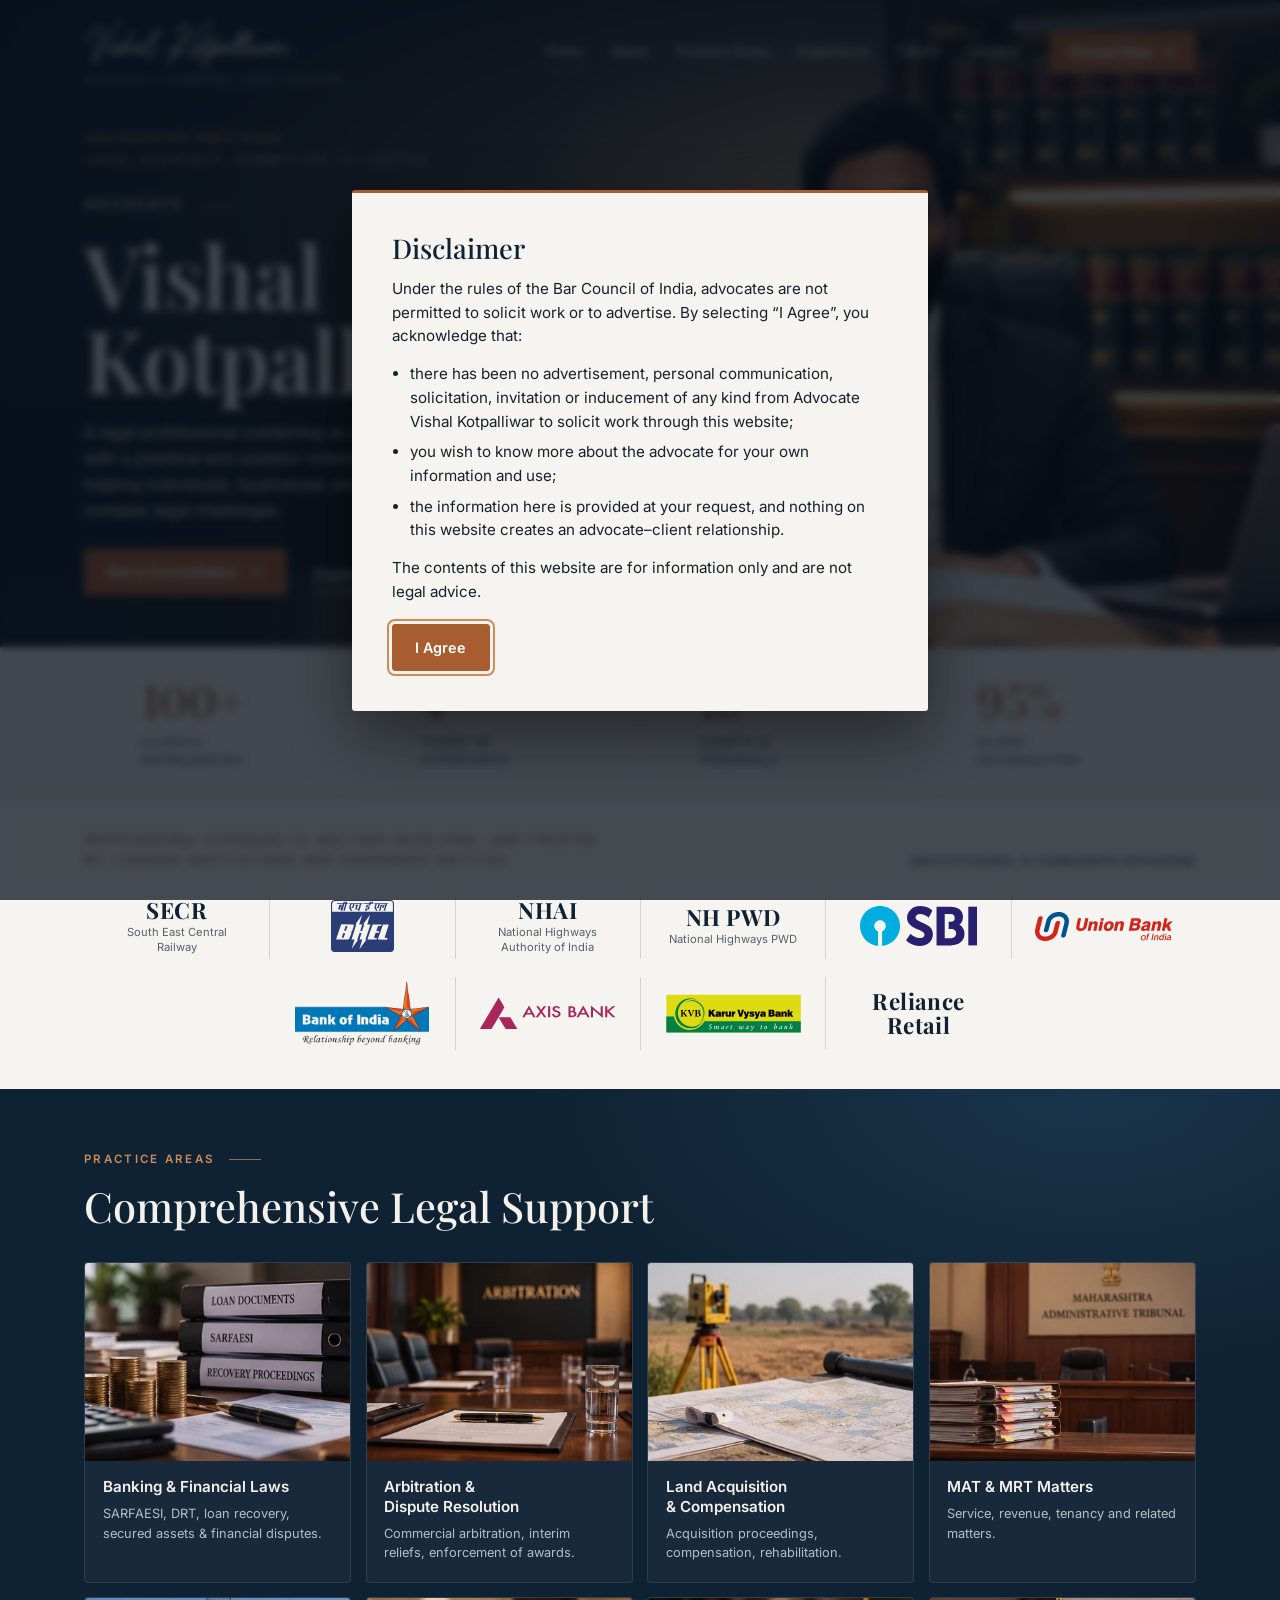
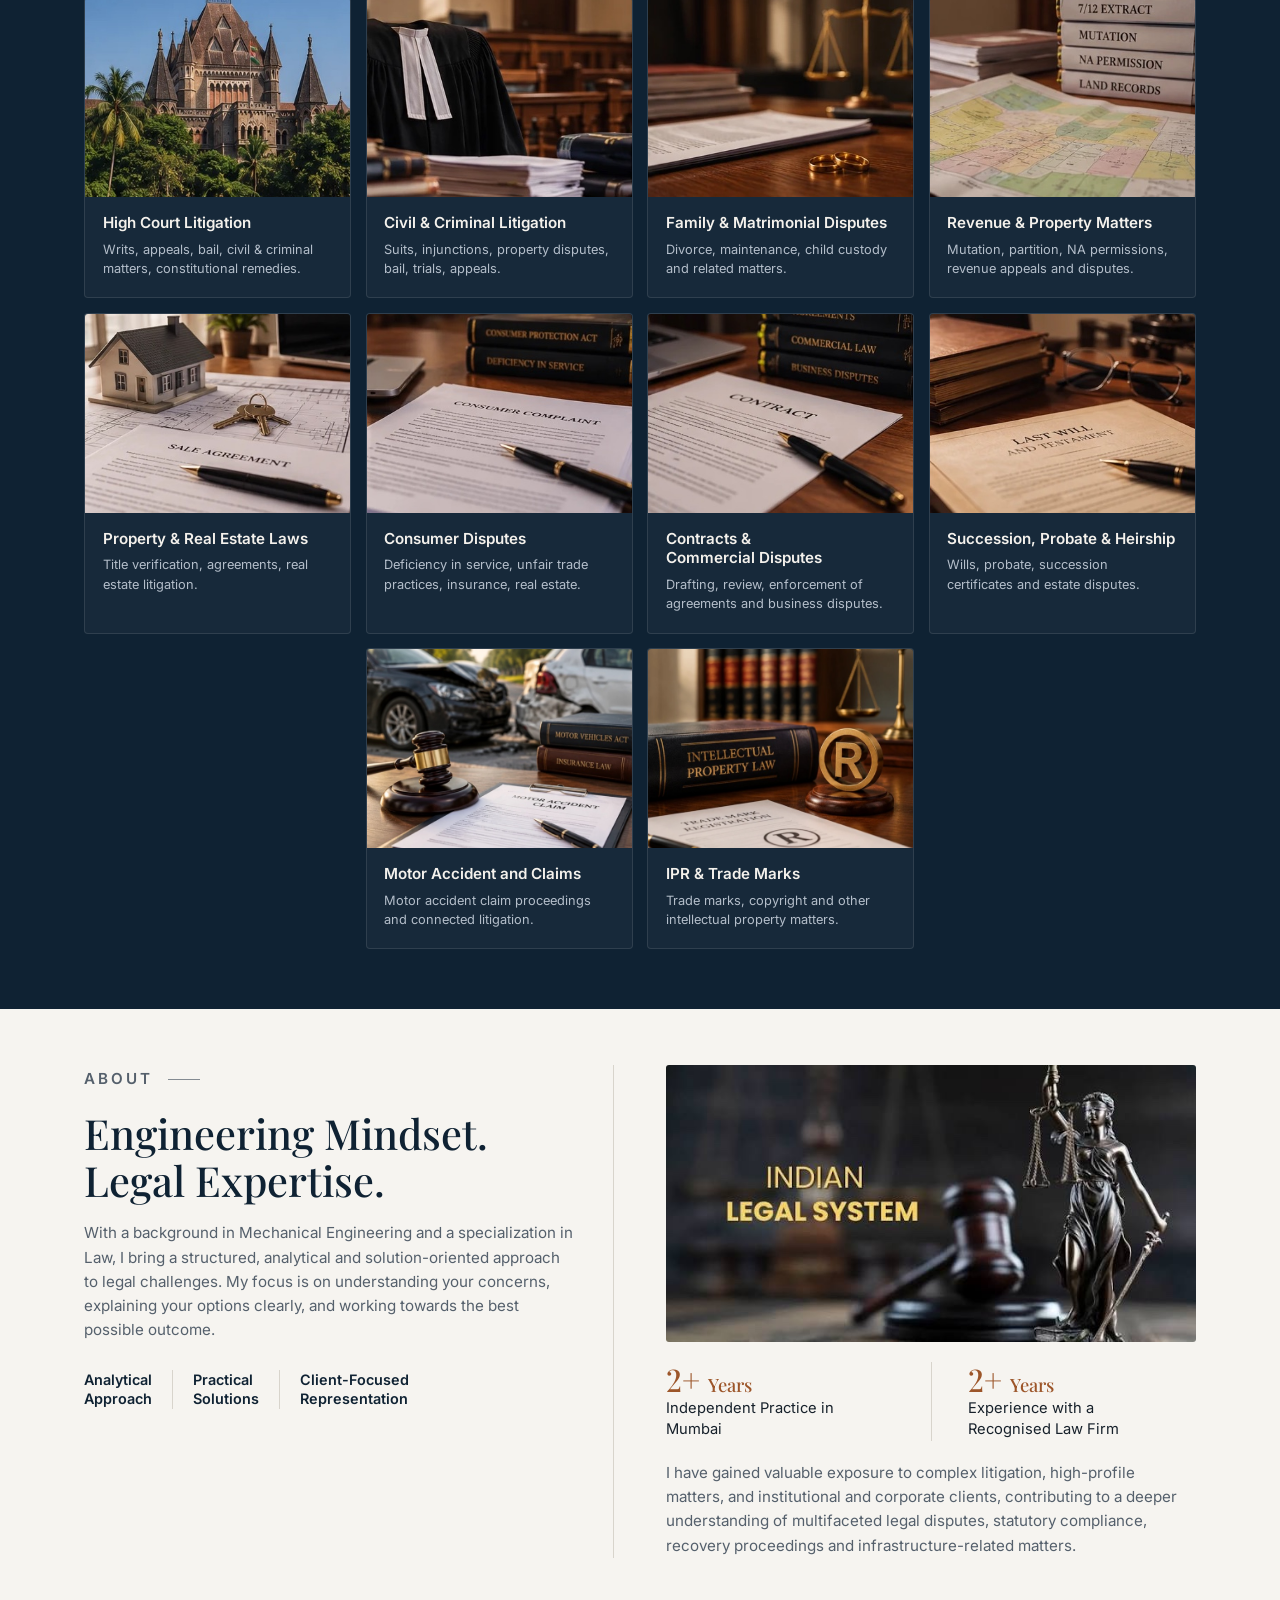
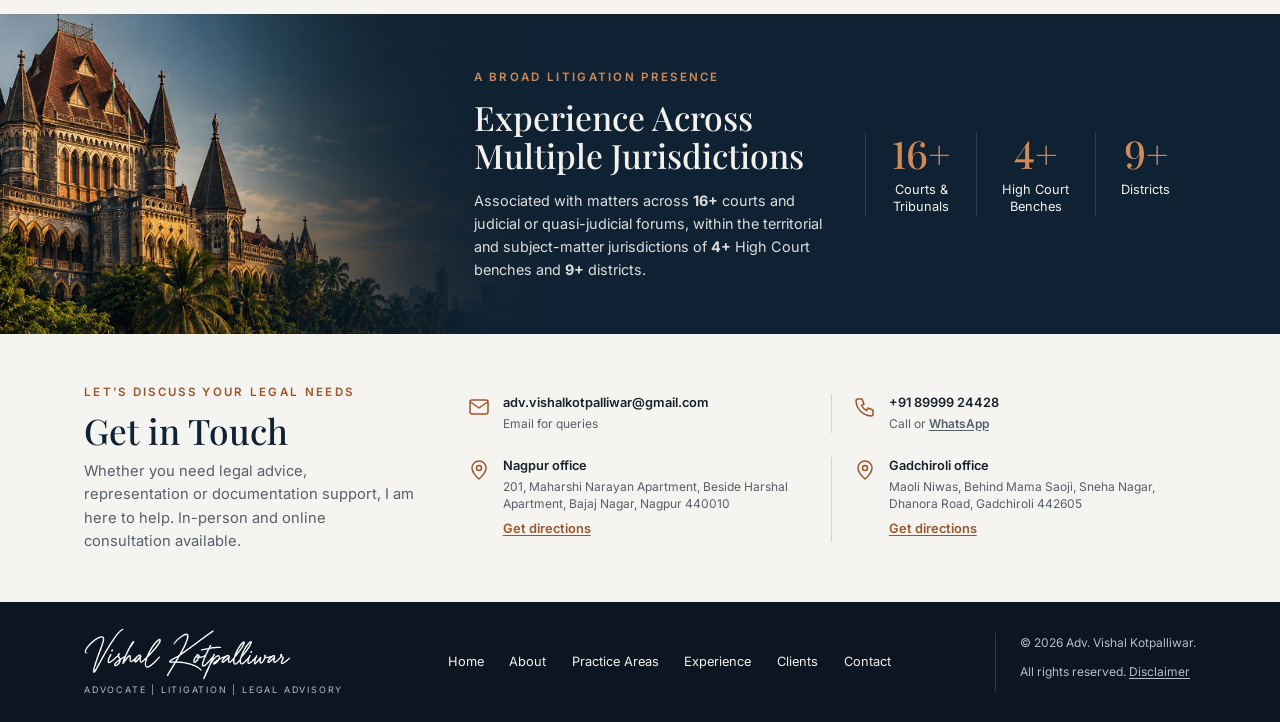
<file: index.html>
<!doctype html>
<html lang="en-IN">
<head>
  <meta charset="utf-8">
  <meta name="viewport" content="width=device-width, initial-scale=1">
  <title>Adv. Vishal Kotpalliwar | Advocate, Litigation and Legal Advisory</title>
  <meta name="description" content="Advocate Vishal Kotpalliwar combines an engineering mindset with a practical approach to law, across banking, land, revenue, civil and criminal matters.">
  <meta name="theme-color" content="#0B1622">
  <meta name="format-detection" content="telephone=no">
  <meta property="og:type" content="website">
  <meta property="og:title" content="Adv. Vishal Kotpalliwar">
  <meta property="og:description" content="Advocate, litigation and legal advisory. Engineering precision, legal strategy.">
  <link rel="icon" href="assets/favicon.svg" type="image/svg+xml">
  <link rel="apple-touch-icon" href="assets/apple-touch-icon.png">
  <link rel="preconnect" href="https://fonts.googleapis.com">
  <link rel="preconnect" href="https://fonts.gstatic.com" crossorigin>
  <link rel="stylesheet" href="https://fonts.googleapis.com/css2?family=Inter:wght@400;500;600;700&family=Playfair+Display:wght@500;600;700&display=swap">
  <link rel="stylesheet" href="css/styles.css">
</head>
<body>
  <a class="skip" href="#main">Skip to content</a>

  <svg class="sprite" aria-hidden="true" focusable="false">
    <symbol id="i-arrow-right" viewBox="0 0 24 24"><path d="M5 12h14M13 6l6 6-6 6"/></symbol>
    <symbol id="i-arrow-down" viewBox="0 0 24 24"><path d="M12 5v14M6 13l6 6 6-6"/></symbol>
    <symbol id="i-menu" viewBox="0 0 24 24"><path d="M4 7h16M4 12h16M4 17h16"/></symbol>
    <symbol id="i-pin" viewBox="0 0 24 24"><path d="M12 21s7-6.2 7-11a7 7 0 1 0-14 0c0 4.8 7 11 7 11z"/><circle cx="12" cy="10" r="2.5"/></symbol>
    <symbol id="i-mail" viewBox="0 0 24 24"><rect x="3" y="5" width="18" height="14" rx="2"/><path d="m3.5 7 8.5 6 8.5-6"/></symbol>
    <symbol id="i-whatsapp" viewBox="0 0 24 24"><path d="M17.472 14.382c-.297-.149-1.758-.867-2.03-.967-.273-.099-.471-.148-.67.15-.197.297-.767.966-.94 1.164-.173.199-.347.223-.644.075-.297-.15-1.255-.463-2.39-1.475-.883-.788-1.48-1.761-1.653-2.059-.173-.297-.018-.458.13-.606.134-.133.298-.347.446-.52.149-.174.198-.298.298-.497.099-.198.05-.371-.025-.52-.075-.149-.669-1.612-.916-2.207-.242-.579-.487-.5-.669-.51-.173-.008-.371-.01-.57-.01-.198 0-.52.074-.792.372-.272.297-1.04 1.016-1.04 2.479 0 1.462 1.065 2.875 1.213 3.074.149.198 2.096 3.2 5.077 4.487.709.306 1.262.489 1.694.625.712.227 1.36.195 1.871.118.571-.085 1.758-.719 2.006-1.413.248-.694.248-1.289.173-1.413-.074-.124-.272-.198-.57-.347m-5.421 7.403h-.004a9.87 9.87 0 01-5.031-1.378l-.361-.214-3.741.982.998-3.648-.235-.374a9.86 9.86 0 01-1.51-5.26c.001-5.45 4.436-9.884 9.888-9.884 2.64 0 5.122 1.03 6.988 2.898a9.825 9.825 0 012.893 6.994c-.003 5.45-4.437 9.884-9.885 9.884m8.413-18.297A11.815 11.815 0 0012.05 0C5.495 0 .16 5.335.157 11.892c0 2.096.547 4.142 1.588 5.945L.057 24l6.305-1.654a11.882 11.882 0 005.683 1.448h.005c6.554 0 11.89-5.335 11.893-11.893a11.821 11.821 0 00-3.48-8.413Z"/></symbol>
    <symbol id="i-phone" viewBox="0 0 24 24"><path d="M5 4h4l2 5-2.5 1.5a11 11 0 0 0 5 5L15 13l5 2v4a2 2 0 0 1-2 2A16 16 0 0 1 3 6a2 2 0 0 1 2-2z"/></symbol>
  </svg>

  <header class="site-header">
    <div class="wrap">
      <a class="brand" href="#top">
        <img class="brand__sig" src="assets/signature.png" width="666" height="167" alt="Vishal Kotpalliwar">
        <span class="brand__tag">Advocate | Litigation | Legal Advisory</span>
      </a>
      <button class="menu-toggle" id="menu-toggle" type="button" aria-expanded="false" aria-controls="site-nav">
        <svg class="icon" aria-hidden="true"><use href="#i-menu"/></svg>Menu
      </button>
      <nav class="nav" id="site-nav" aria-label="Main">
        <ul>
          <li><a href="#top" aria-current="true">Home</a></li>
          <li><a href="#about">About</a></li>
          <li><a href="#practice">Practice Areas</a></li>
          <li><a href="#experience">Experience</a></li>
          <li><a href="#clients">Clients</a></li>
          <li><a href="#contact">Contact</a></li>
        </ul>
        <a class="btn" href="mailto:adv.vishalkotpalliwar@gmail.com?subject=Consultation%20enquiry">Consult Now <svg class="icon" aria-hidden="true"><use href="#i-arrow-right"/></svg></a>
      </nav>
    </div>
  </header>

  <main id="main">
    <section class="hero" id="top">
      <div class="wrap">
        <div class="hero__text">
          <p class="hero__kicker">Engineering Precision.<br>Legal Strategy. Committed to Justice.</p>
          <p class="hero__role">Advocate</p>
          <h1><span>Vishal</span><span>Kotpalliwar</span></h1>
          <p class="hero__lede">A legal professional combining an engineering mindset with a practical and solution-oriented approach to law, helping individuals, businesses and institutions navigate complex legal challenges.</p>
          <div class="hero__actions">
            <a class="btn" href="mailto:adv.vishalkotpalliwar@gmail.com?subject=Consultation%20enquiry">Get a Consultation <svg class="icon" aria-hidden="true"><use href="#i-arrow-right"/></svg></a>
            <a class="textlink" href="#practice">Explore Practice Areas <svg class="icon" aria-hidden="true"><use href="#i-arrow-down"/></svg></a>
          </div>
        </div>
      </div>
      <img class="hero__photo" src="assets/cover.webp" width="2000" height="754" alt="Advocate Vishal Kotpalliwar seated at his desk" fetchpriority="high">
    </section>

    <section class="stats" aria-label="Practice at a glance">
      <ul class="wrap">
        <li><strong data-count="100" data-suffix="+">100+</strong><span>Clients Represented</span></li>
        <li><strong data-count="4" data-suffix="+">4+</strong><span>Years of Experience</span></li>
        <li><strong data-count="16" data-suffix="+">16+</strong><span>Courts &amp; Tribunals</span></li>
        <li><strong data-count="95" data-suffix="%">95%</strong><span>Client Satisfaction</span></li>
      </ul>
    </section>

    <section class="clients" id="clients">
      <div class="wrap">
        <div class="clients__head">
          <p class="eyebrow">Professional exposure to matters involving, and trusted by, leading institutions and corporate entities</p>
          <p>Institutional &amp; Corporate Exposure</p>
        </div>
        <!-- Logo files are from Wikimedia Commons; the others stay as text until their owners supply a file -->
        <ul class="logos">
          <li><strong>SECR</strong><span>South East Central Railway</span></li>
          <li><img src="assets/logos/bhel.svg" width="500" height="411" alt="Bharat Heavy Electricals Limited (BHEL)" loading="lazy"></li>
          <li><strong>NHAI</strong><span>National Highways Authority of India</span></li>
          <li><strong>NH PWD</strong><span>National Highways PWD</span></li>
          <li><img src="assets/logos/sbi.svg" width="378" height="129" alt="State Bank of India" loading="lazy"></li>
          <li><img src="assets/logos/union-bank.svg" width="500" height="105" alt="Union Bank of India" loading="lazy"></li>
          <li><img src="assets/logos/bank-of-india.png" width="800" height="380" alt="Bank of India" loading="lazy"></li>
          <li><img src="assets/logos/axis-bank.svg" width="300" height="78" alt="Axis Bank" loading="lazy"></li>
          <li><img src="assets/logos/karur-vysya-bank.svg" width="224" height="69" alt="Karur Vysya Bank" loading="lazy"></li>
          <li><strong>Reliance Retail</strong></li>
        </ul>
      </div>
    </section>

    <section class="practice on-dark" id="practice">
      <div class="wrap">
        <p class="eyebrow eyebrow--rule">Practice Areas</p>
        <h2>Comprehensive Legal Support</h2>
        <ul class="areas">
          <li class="area">
            <img class="area__img" src="assets/practice/banking.jpg" width="378" height="337" alt="" loading="lazy">
            <div><h3>Banking &amp; Financial Laws</h3><p>SARFAESI, DRT, loan recovery, secured assets &amp; financial disputes.</p></div>
          </li>
          <li class="area">
            <img class="area__img" src="assets/practice/arbitration.jpg" width="379" height="337" alt="" loading="lazy">
            <div><h3>Arbitration &amp; Dispute Resolution</h3><p>Commercial arbitration, interim reliefs, enforcement of awards.</p></div>
          </li>
          <li class="area">
            <img class="area__img" src="assets/practice/land-acquisition.jpg" width="379" height="337" alt="" loading="lazy">
            <div><h3>Land Acquisition &amp; Compensation</h3><p>Acquisition proceedings, compensation, rehabilitation.</p></div>
          </li>
          <li class="area">
            <img class="area__img" src="assets/practice/mat-mrt.jpg" width="377" height="337" alt="" loading="lazy">
            <div><h3>MAT &amp; MRT Matters</h3><p>Service, revenue, tenancy and related matters.</p></div>
          </li>
          <li class="area">
            <img class="area__img" src="assets/practice/high-court.jpg" width="378" height="331" alt="" loading="lazy">
            <div><h3>High Court Litigation</h3><p>Writs, appeals, bail, civil &amp; criminal matters, constitutional remedies.</p></div>
          </li>
          <li class="area">
            <img class="area__img" src="assets/practice/civil-criminal.jpg" width="379" height="331" alt="" loading="lazy">
            <div><h3>Civil &amp; Criminal Litigation</h3><p>Suits, injunctions, property disputes, bail, trials, appeals.</p></div>
          </li>
          <li class="area">
            <img class="area__img" src="assets/practice/family.jpg" width="379" height="331" alt="" loading="lazy">
            <div><h3>Family &amp; Matrimonial Disputes</h3><p>Divorce, maintenance, child custody and related matters.</p></div>
          </li>
          <li class="area">
            <img class="area__img" src="assets/practice/revenue-property.jpg" width="377" height="331" alt="" loading="lazy">
            <div><h3>Revenue &amp; Property Matters</h3><p>Mutation, partition, NA permissions, revenue appeals and disputes.</p></div>
          </li>
          <li class="area">
            <img class="area__img" src="assets/practice/real-estate.jpg" width="378" height="340" alt="" loading="lazy">
            <div><h3>Property &amp; Real Estate Laws</h3><p>Title verification, agreements, real estate litigation.</p></div>
          </li>
          <li class="area">
            <img class="area__img" src="assets/practice/consumer.jpg" width="379" height="340" alt="" loading="lazy">
            <div><h3>Consumer Disputes</h3><p>Deficiency in service, unfair trade practices, insurance, real estate.</p></div>
          </li>
          <li class="area">
            <img class="area__img" src="assets/practice/contracts.jpg" width="379" height="340" alt="" loading="lazy">
            <div><h3>Contracts &amp; Commercial Disputes</h3><p>Drafting, review, enforcement of agreements and business disputes.</p></div>
          </li>
          <li class="area">
            <img class="area__img" src="assets/practice/succession.jpg" width="377" height="340" alt="" loading="lazy">
            <div><h3>Succession, Probate &amp; Heirship</h3><p>Wills, probate, succession certificates and estate disputes.</p></div>
          </li>
          <li class="area">
            <img class="area__img" src="assets/practice/motor-accident.jpg" width="640" height="530" alt="" loading="lazy">
            <div><h3>Motor Accident and Claims</h3><p>Motor accident claim proceedings and connected litigation.</p></div>
          </li>
          <li class="area">
            <img class="area__img" src="assets/practice/ipr-trade-marks.jpg" width="640" height="544" alt="" loading="lazy">
            <div><h3>IPR &amp; Trade Marks</h3><p>Trade marks, copyright and other intellectual property matters.</p></div>
          </li>
        </ul>
      </div>
    </section>

    <section class="about" id="about">
      <div class="wrap">
        <div class="about__main">
          <p class="eyebrow eyebrow--rule">About</p>
          <h2>Engineering Mindset. Legal Expertise.</h2>
          <p>With a background in Mechanical Engineering and a specialization in Law, I bring a structured, analytical and solution-oriented approach to legal challenges. My focus is on understanding your concerns, explaining your options clearly, and working towards the best possible outcome.</p>
          <ul class="features">
            <li>Analytical<br> Approach</li>
            <li>Practical<br> Solutions</li>
            <li>Client-Focused<br> Representation</li>
          </ul>
        </div>
        <div class="about__side">
          <img class="about__photo" src="assets/about.jpg" width="619" height="323" alt="Statue of Lady Justice beside a gavel" loading="lazy">
          <div class="tenure">
            <div><strong>2+ <small>Years</small></strong><span>Independent Practice in Mumbai</span></div>
            <div><strong>2+ <small>Years</small></strong><span>Experience with a Recognised Law Firm</span></div>
          </div>
          <p>I have gained valuable exposure to complex litigation, high-profile matters, and institutional and corporate clients, contributing to a deeper understanding of multifaceted legal disputes, statutory compliance, recovery proceedings and infrastructure-related matters.</p>
        </div>
      </div>
    </section>

    <section class="experience on-dark" id="experience">
      <img class="experience__photo" src="assets/court.webp" width="1672" height="941" alt="" loading="lazy">
      <div class="experience__body">
        <div>
          <p class="eyebrow">A Broad Litigation Presence</p>
          <h2>Experience Across Multiple Jurisdictions</h2>
          <p>Associated with matters across <strong>16+</strong> courts and judicial or quasi-judicial forums, within the territorial and subject-matter jurisdictions of <strong>4+</strong> High Court benches and <strong>9+</strong> districts.</p>
        </div>
        <div class="figures">
          <div><strong>16+</strong><span>Courts &amp;<br>Tribunals</span></div>
          <div><strong>4+</strong><span>High Court<br>Benches</span></div>
          <div><strong>9+</strong><span>Districts</span></div>
        </div>
      </div>
    </section>

    <section class="contact" id="contact">
      <div class="wrap">
        <div class="contact__intro">
          <p class="eyebrow">Let&rsquo;s discuss your legal needs</p>
          <h2>Get in Touch</h2>
          <p>Whether you need legal advice, representation or documentation support, I am here to help. In-person and online consultation available.</p>
        </div>
        <ul class="contact__list">
          <li>
            <svg class="icon" aria-hidden="true"><use href="#i-mail"/></svg>
            <div><a href="mailto:adv.vishalkotpalliwar@gmail.com">adv.vishalkotpalliwar@gmail.com</a><span>Email for queries</span></div>
          </li>
          <li>
            <svg class="icon" aria-hidden="true"><use href="#i-phone"/></svg>
            <div><a href="tel:+918999924428">+91 89999 24428</a><span>Call or <a href="https://wa.me/918999924428" target="_blank" rel="noopener">WhatsApp</a></span></div>
          </li>
          <li>
            <svg class="icon" aria-hidden="true"><use href="#i-pin"/></svg>
            <div><strong>Nagpur office</strong><span>201, Maharshi Narayan Apartment, Beside Harshal Apartment, Bajaj Nagar, Nagpur 440010</span><a class="directions" href="https://maps.app.goo.gl/sRGwY9guEd7tmMMr5" target="_blank" rel="noopener">Get directions</a></div>
          </li>
          <li>
            <svg class="icon" aria-hidden="true"><use href="#i-pin"/></svg>
            <div><strong>Gadchiroli office</strong><span>Maoli Niwas, Behind Mama Saoji, Sneha Nagar, Dhanora Road, Gadchiroli 442605</span><a class="directions" href="https://share.google/EFey6IR7Ii5eQGLlh" target="_blank" rel="noopener">Get directions</a></div>
          </li>
        </ul>
      </div>
    </section>
  </main>

  <footer class="site-footer">
    <div class="wrap">
      <a class="brand" href="#top">
        <img class="brand__sig" src="assets/signature.png" width="666" height="167" alt="Vishal Kotpalliwar">
        <span class="brand__tag">Advocate | Litigation | Legal Advisory</span>
      </a>
      <nav aria-label="Footer">
        <ul>
          <li><a href="#top">Home</a></li>
          <li><a href="#about">About</a></li>
          <li><a href="#practice">Practice Areas</a></li>
          <li><a href="#experience">Experience</a></li>
          <li><a href="#clients">Clients</a></li>
          <li><a href="#contact">Contact</a></li>
        </ul>
      </nav>
      <small>&copy; 2026 Adv. Vishal Kotpalliwar.<br>All rights reserved. <button class="linklike" id="gate-open" type="button">Disclaimer</button></small>
    </div>
  </footer>

  <div class="quick">
    <a class="quick__btn quick__btn--whatsapp" href="https://wa.me/918999924428" target="_blank" rel="noopener" aria-label="Chat on WhatsApp"><svg class="icon icon--solid" aria-hidden="true"><use href="#i-whatsapp"/></svg></a>
    <a class="quick__btn" href="tel:+918999924428" aria-label="Call +91 89999 24428"><svg class="icon" aria-hidden="true"><use href="#i-phone"/></svg></a>
  </div>

  <div class="gate" id="gate" role="dialog" aria-modal="true" aria-labelledby="gate-title" hidden>
    <div class="gate__card">
      <h2 id="gate-title">Disclaimer</h2>
      <p>Under the rules of the Bar Council of India, advocates are not permitted to solicit work or to advertise. By selecting &ldquo;I Agree&rdquo;, you acknowledge that:</p>
      <ul>
        <li>there has been no advertisement, personal communication, solicitation, invitation or inducement of any kind from Advocate Vishal Kotpalliwar to solicit work through this website;</li>
        <li>you wish to know more about the advocate for your own information and use;</li>
        <li>the information here is provided at your request, and nothing on this website creates an advocate&ndash;client relationship.</li>
      </ul>
      <p>The contents of this website are for information only and are not legal advice.</p>
      <button class="btn" id="gate-agree" type="button">I Agree</button>
    </div>
  </div>

  <script src="js/main.js"></script>
</body>
</html>
</file>
<file: css/styles.css>
:root {
  --navy-950: #0B1622;
  --navy-900: #0F2233;
  --navy-800: #16304A;
  --navy-700: #24405A;
  --ink: #17212B;
  --ink-soft: #55606C;
  --paper: #F6F4F0;
  --paper-2: #ECEAE6;
  --line: #D8D4CC;
  --white: #FFFFFF;
  --copper: #A85D30;          /* buttons */
  --copper-deep: #8F4D26;
  --copper-text: #9C5529;     /* copper text on light */
  --copper-bright: #D08A57;   /* copper text on dark */
  --on-dark: #F4F1EC;
  --on-dark-soft: #B4BECA;
  --card: rgba(255, 255, 255, 0.035);
  --card-line: rgba(255, 255, 255, 0.1);
  --whatsapp: #25D366;

  --serif: "Playfair Display", Georgia, "Times New Roman", serif;
  --sans: "Inter", "Segoe UI", system-ui, -apple-system, sans-serif;

  --gutter: clamp(16px, 4vw, 44px);
  color-scheme: light;
}

*, *::before, *::after { box-sizing: border-box; }
[hidden] { display: none !important; }
html { scroll-behavior: smooth; -webkit-text-size-adjust: 100%; text-size-adjust: 100%; }
html.gated, html.gated body { overflow: hidden; }
body {
  margin: 0;
  background: var(--paper);
  color: var(--ink);
  font-family: var(--sans);
  font-size: 1rem;
  line-height: 1.6;
  -webkit-font-smoothing: antialiased;
}
img, svg { max-width: 100%; }
h1, h2, h3 { margin: 0; font-family: var(--serif); font-weight: 500; line-height: 1.12; text-wrap: balance; }
p, ul, ol, dl, dd { margin: 0; }
a { color: inherit; }
:focus-visible { outline: 2px solid var(--copper-bright); outline-offset: 3px; }

.wrap { max-width: 75rem; margin-inline: auto; padding-inline: var(--gutter); }
.skip { position: absolute; left: var(--gutter); top: -4rem; z-index: 60; background: var(--paper); color: var(--ink); padding: 0.5rem 0.9rem; }
.skip:focus { top: 0.5rem; }
.sprite { position: absolute; width: 0; height: 0; overflow: hidden; }
.icon { width: 1.5rem; height: 1.5rem; flex: none; fill: none; stroke: currentColor; stroke-width: 1.5; stroke-linecap: round; stroke-linejoin: round; }
.icon--solid { fill: currentColor; stroke: none; }

.eyebrow {
  display: flex; align-items: center; gap: 0.9rem;
  font-size: 0.72rem; font-weight: 600; letter-spacing: 0.2em; line-height: 1.8; text-transform: uppercase; color: var(--copper-text);
}
.eyebrow--rule::after { content: ""; width: 2rem; height: 1px; background: currentColor; opacity: 0.7; }
.on-dark .eyebrow { color: var(--copper-bright); }

.btn {
  display: inline-flex; align-items: center; gap: 0.55rem;
  font: 600 0.9rem/1.2 var(--sans); text-decoration: none; cursor: pointer;
  padding: 0.85rem 1.4rem; border-radius: 3px;
  background: var(--copper); color: var(--white); border: 1px solid var(--copper);
  transition: background-color 0.15s ease, border-color 0.15s ease;
}
.btn:hover { background: var(--copper-deep); border-color: var(--copper-deep); }
.btn .icon { width: 1rem; height: 1rem; stroke-width: 2; }
.textlink { display: inline-flex; align-items: center; gap: 0.5rem; font-size: 0.9rem; font-weight: 500; text-decoration: none; border-bottom: 1px solid currentColor; padding-block: 0.6rem 0.35rem; }
.textlink:hover { color: var(--copper-bright); }
.textlink .icon { width: 1rem; height: 1rem; stroke-width: 2; }

/* header */
.site-header { position: absolute; inset: 0 0 auto 0; z-index: 20; color: var(--on-dark); }
.site-header .wrap { display: flex; align-items: center; justify-content: space-between; gap: 1.5rem; padding-block: 1.1rem; }
.brand { display: flex; flex-direction: column; align-items: flex-start; gap: 0.3rem; text-decoration: none; }
.brand__sig { display: block; width: auto; height: 3.25rem; }
.brand__tag { display: block; font-size: 0.56rem; letter-spacing: 0.2em; line-height: 1.4; text-transform: uppercase; color: var(--on-dark-soft); }
.nav { display: flex; align-items: center; gap: 2rem; }
.nav ul { display: flex; gap: 1.75rem; list-style: none; padding: 0; }
.nav li a { display: inline-block; font-size: 0.84rem; text-decoration: none; padding-block: 0.35rem; border-bottom: 1.5px solid transparent; }
.nav li a:hover, .nav li a[aria-current] { border-bottom-color: var(--copper-bright); }
.nav .btn { padding: 0.7rem 1.15rem; font-size: 0.84rem; }
.menu-toggle { display: none; align-items: center; gap: 0.5rem; font: 500 0.84rem/1 var(--sans); color: var(--on-dark); background: none; border: 1px solid var(--navy-700); border-radius: 3px; padding: 0.6rem 0.8rem; cursor: pointer; }

/* hero */
.hero { position: relative; isolation: isolate; overflow: hidden; background: var(--navy-950); color: var(--on-dark); }
/* cover photo: pinned to the right edge at full height, fading into the navy on its left */
.hero__photo {
  position: absolute; top: 0; right: 0; z-index: -2; height: 100%; width: auto; max-width: none;
  transform: translateX(10%);
  -webkit-mask-image: linear-gradient(90deg, transparent 6%, rgba(0, 0, 0, 0.4) 30%, #000 50%);
  mask-image: linear-gradient(90deg, transparent 6%, rgba(0, 0, 0, 0.4) 30%, #000 50%);
}
.hero::before {
  content: ""; position: absolute; inset: 0; z-index: -1;
  background:
    linear-gradient(180deg, rgba(11, 22, 34, 0.8) 0%, rgba(11, 22, 34, 0.15) 30%, rgba(11, 22, 34, 0.15) 100%),
    linear-gradient(90deg, rgba(11, 22, 34, 0.85) 0%, rgba(11, 22, 34, 0.5) 42%, transparent 62%);
}
.hero .wrap { position: relative; display: flex; padding-top: 8rem; min-height: 36rem; }
.hero__text { align-self: center; display: grid; gap: 1.05rem; justify-items: start; max-width: 36rem; padding-bottom: 3.25rem; }
.hero__kicker { font-size: 0.72rem; font-weight: 600; letter-spacing: 0.22em; line-height: 1.9; text-transform: uppercase; color: var(--copper-bright); }
.hero__role { display: flex; align-items: center; gap: 0.9rem; margin-top: 0.35rem; font-size: 0.85rem; font-weight: 500; letter-spacing: 0.22em; text-transform: uppercase; }
.hero__role::after { content: ""; width: 2.2rem; height: 1px; background: var(--copper-bright); }
.hero h1 { font-size: clamp(3rem, 8.4vw, 5.4rem); font-weight: 600; line-height: 0.98; letter-spacing: -0.01em; }
.hero h1 span { display: block; }
.hero__lede { max-width: 28rem; font-size: 1.02rem; color: var(--on-dark); opacity: 0.92; }
.hero__actions { display: flex; flex-wrap: wrap; align-items: center; gap: 1rem 1.75rem; margin-top: 0.55rem; }

/* stats */
.stats { background: var(--paper-2); }
.stats ul { list-style: none; padding-block: 1.5rem; display: grid; grid-template-columns: repeat(4, minmax(0, 1fr)); }
.stats li { padding: 0.35rem 1rem 0.45rem clamp(1rem, 4.5vw, 3.75rem); border-left: 1px solid var(--line); }
.stats li:first-child { border-left: 0; }
.stats strong { display: block; font-family: var(--serif); font-weight: 500; font-size: clamp(2.2rem, 4vw, 2.9rem); line-height: 1; color: var(--copper-text); font-variant-numeric: lining-nums tabular-nums; }
.stats span { display: block; max-width: 8.5rem; margin-top: 0.7rem; font-size: 0.68rem; font-weight: 500; letter-spacing: 0.2em; line-height: 1.65; text-transform: uppercase; }

/* clients */
.clients { padding-block: 1.75rem 2.4rem; }
.clients__head { display: flex; flex-wrap: wrap; align-items: flex-end; justify-content: space-between; gap: 0.75rem 2rem; }
.clients__head .eyebrow { max-width: 34rem; }
.clients__head p:last-child { font-size: 0.66rem; font-weight: 600; letter-spacing: 0.18em; text-transform: uppercase; }
.logos { list-style: none; padding: 0; display: flex; flex-wrap: wrap; justify-content: center; row-gap: 1.1rem; margin-top: 1.4rem; }
.logos li { flex: 0 0 calc(100% / 6); display: grid; align-content: center; justify-items: center; gap: 0.15rem; min-height: 3.4rem; padding: 0.3rem clamp(0.6rem, 1.8vw, 2.2rem); border-left: 1px solid var(--line); text-align: center; }
.logos li:nth-child(6n + 1) { border-left: 0; }
.logos img { display: block; width: auto; height: auto; max-width: min(100%, 9.5rem); max-height: 3.25rem; mix-blend-mode: multiply; }
/* even out logos whose artwork is unusually heavy or carries a small tagline */
.logos img[src$="sbi.svg"] { max-height: 2.5rem; }
.logos img[src$="bank-of-india.png"] { max-height: 4rem; }
.logos strong { font-family: var(--serif); font-weight: 700; font-size: 1.4rem; line-height: 1.1; letter-spacing: 0.02em; color: var(--navy-900); }
.logos span { font-size: 0.7rem; line-height: 1.3; color: var(--ink-soft); }

/* practice areas */
.practice { position: relative; isolation: isolate; background: var(--navy-900); color: var(--on-dark); padding-block: clamp(2.5rem, 6vw, 3.75rem); }
.practice::before { content: ""; position: absolute; inset: 0; z-index: -1; background: radial-gradient(50rem 26rem at 85% 0%, rgba(40, 80, 110, 0.4), transparent 70%); }
.practice h2 { margin-top: 0.85rem; font-size: clamp(1.9rem, 3.6vw, 2.6rem); }
.areas { list-style: none; padding: 0; margin-top: 2rem; display: flex; flex-wrap: wrap; justify-content: center; gap: 0.9rem; }
.area { flex: 0 0 calc((100% - 2.7rem) / 4 - 0.1px); display: flex; flex-direction: column; overflow: hidden; background: var(--card); border: 1px solid var(--card-line); border-radius: 4px; }
.area__img { display: block; width: 100%; height: auto; aspect-ratio: 4 / 3; object-fit: cover; }
.area > div { display: grid; gap: 0.45rem; align-content: start; padding: 1rem 1.1rem 1.2rem; }
.area h3 { font-family: var(--sans); font-size: 0.95rem; font-weight: 600; line-height: 1.3; }
.area p { font-size: 0.8rem; line-height: 1.5; color: var(--on-dark-soft); }

/* about */
.about { padding-block: clamp(2.5rem, 6vw, 3.5rem); }
.about .wrap { display: grid; grid-template-columns: minmax(0, 1fr) minmax(0, 1fr); gap: clamp(2rem, 4vw, 3.25rem); }
.about__main { display: grid; gap: 1.1rem; align-content: start; justify-items: start; padding-right: clamp(0rem, 3vw, 2.5rem); border-right: 1px solid var(--line); }
.about h2 { font-size: clamp(1.9rem, 3.6vw, 2.6rem); color: var(--navy-900); }
.about p { color: var(--ink-soft); font-size: 0.95rem; }
.features { list-style: none; padding: 0; display: flex; flex-wrap: wrap; row-gap: 0.75rem; margin-block: 0.6rem 0.25rem; }
.features li { padding-inline: clamp(0.7rem, 2vw, 1.25rem); border-left: 1px solid var(--line); font-size: 0.9rem; font-weight: 600; line-height: 1.35; color: var(--navy-900); }
.features li:first-child { padding-left: 0; border-left: 0; }
.about__side { display: grid; gap: 1.25rem; align-content: start; }
.about__photo { display: block; width: 100%; height: auto; border-radius: 3px; }
.tenure { display: grid; grid-template-columns: repeat(2, minmax(0, 1fr)); }
.tenure div + div { padding-left: clamp(1rem, 3vw, 2.25rem); border-left: 1px solid var(--line); }
.tenure strong { display: block; font-family: var(--serif); font-weight: 500; font-size: 1.95rem; line-height: 1.15; color: var(--copper-text); font-variant-numeric: lining-nums; }
.tenure strong small { font-size: 1.15rem; }
.tenure span { display: block; max-width: 11rem; font-size: 0.92rem; line-height: 1.45; }

/* experience */
.experience { position: relative; isolation: isolate; overflow: hidden; display: grid; grid-template-columns: 34% minmax(0, 1fr); min-height: 20rem; background: var(--navy-900); color: var(--on-dark); }
/* court photo: pinned left and a little taller than the band, its dark sky fading into the navy under the text */
.experience__photo {
  position: absolute; left: 0; top: -14%; z-index: -2; height: 135%; width: auto; max-width: none;
  -webkit-mask-image: linear-gradient(90deg, #000 45%, transparent 94%);
  mask-image: linear-gradient(90deg, #000 45%, transparent 94%);
}
.experience::before { content: ""; position: absolute; inset: 0; z-index: -1; background: linear-gradient(90deg, rgba(15, 34, 51, 0) 28%, rgba(15, 34, 51, 0.6) 42%, rgba(15, 34, 51, 0.85) 60%); }
.experience__body {
  grid-column: 2;
  display: grid; grid-template-columns: minmax(0, 1fr) auto; align-items: center; gap: 1.5rem clamp(1.5rem, 3vw, 2.5rem);
  padding: 2.25rem max(var(--gutter), calc((100vw - 75rem) / 2 + var(--gutter))) 2.25rem clamp(1.25rem, 3vw, 2.5rem);
}
.experience h2 { margin-top: 0.7rem; font-size: clamp(1.6rem, 2.8vw, 2.1rem); }
.experience p:not(.eyebrow) { margin-top: 0.9rem; max-width: 30rem; font-size: 0.9rem; color: var(--on-dark); opacity: 0.9; }
.experience p strong { font-weight: 700; }
.figures { display: grid; grid-template-columns: repeat(3, auto); }
.figures div { padding-inline: clamp(1rem, 2vw, 1.75rem); border-left: 1px solid var(--navy-700); text-align: center; }
.figures strong { display: block; font-family: var(--serif); font-weight: 500; font-size: 2.4rem; line-height: 1.1; color: var(--copper-bright); font-variant-numeric: lining-nums; }
.figures span { display: block; margin-top: 0.4rem; font-size: 0.8rem; line-height: 1.35; }

/* contact */
.contact { padding-block: clamp(2rem, 5vw, 3rem); }
.contact .wrap { display: grid; grid-template-columns: minmax(0, 0.75fr) minmax(0, 1.65fr); align-items: center; gap: 2rem clamp(2rem, 4vw, 3.25rem); }
.contact h2 { margin-top: 0.5rem; font-size: clamp(1.7rem, 3vw, 2.2rem); color: var(--navy-900); }
.contact__intro p:last-child { margin-top: 0.6rem; max-width: 26rem; font-size: 0.92rem; color: var(--ink-soft); }
.contact__list { list-style: none; padding: 0; display: grid; grid-template-columns: repeat(2, minmax(0, 1fr)); gap: 1.5rem 0; }
.contact__list li { display: flex; align-items: flex-start; gap: 0.75rem; min-width: 0; padding-right: clamp(0.75rem, 1.6vw, 1.4rem); }
.contact__list li:nth-child(even) { padding-left: clamp(0.75rem, 1.6vw, 1.4rem); padding-right: 0; border-left: 1px solid var(--line); }
.contact__list .icon { margin-top: 0.1rem; color: var(--copper-text); }
.contact__list strong, .contact__list a { display: block; font-size: 0.8rem; font-weight: 600; line-height: 1.4; text-decoration: none; white-space: nowrap; }
.contact__list a { padding-block: 0.6rem; margin-block: -0.6rem; }
.contact__list a:hover { color: var(--copper-text); text-decoration: underline; }
.contact__list a.directions { margin-block: 0.15rem 0; padding-block: 0.3rem; color: var(--copper-text); text-decoration: underline; text-underline-offset: 0.15em; }
.contact__list span a { display: inline; padding: 0; margin: 0; font-size: inherit; white-space: normal; text-decoration: underline; text-underline-offset: 0.15em; }
.contact__list span { display: block; max-width: 19rem; margin-top: 0.2rem; font-size: 0.75rem; line-height: 1.45; color: var(--ink-soft); }

/* footer */
.site-footer { background: var(--navy-950); color: var(--on-dark); }
.site-footer .wrap { display: flex; flex-wrap: wrap; align-items: center; justify-content: space-between; gap: 1.25rem 2rem; padding-block: 1.6rem; }
.site-footer nav ul { display: flex; flex-wrap: wrap; gap: 0.5rem 1.6rem; list-style: none; padding: 0; font-size: 0.8rem; }
.site-footer nav a { display: inline-block; padding-block: 0.6rem; text-decoration: none; }
.site-footer nav a:hover { color: var(--copper-bright); }
.site-footer small { display: block; padding-left: 1.5rem; border-left: 1px solid var(--navy-700); font-size: 0.75rem; line-height: 1.7; color: var(--on-dark-soft); }
.linklike { font: inherit; color: inherit; background: none; border: 0; padding: 0.55rem 0; cursor: pointer; text-decoration: underline; text-underline-offset: 0.2em; }

/* quick contact: floating WhatsApp and call buttons, shown on phones and tablets only */
.quick { display: none; }

/* disclaimer */
.gate { position: fixed; inset: 0; z-index: 50; display: flex; overflow: auto; overscroll-behavior: contain; padding: 1rem; background: rgba(8, 16, 26, 0.74); -webkit-backdrop-filter: blur(4px); backdrop-filter: blur(4px); }
.gate__card { width: min(100%, 36rem); margin: auto; display: grid; gap: 0.9rem; padding: clamp(1.5rem, 4vw, 2.5rem); background: var(--paper); color: var(--ink); border-top: 3px solid var(--copper); border-radius: 3px; box-shadow: 0 1.5rem 4rem rgba(0, 0, 0, 0.45); font-size: 0.95rem; line-height: 1.55; }
.gate__card h2 { font-size: 1.7rem; color: var(--navy-900); }
.gate__card ul { padding-left: 1.1rem; display: grid; gap: 0.45rem; }
.gate__card .btn { justify-self: start; margin-top: 0.4rem; }

/* not-found page */
.lost { min-height: 100vh; min-height: 100dvh; display: grid; place-items: center; padding: var(--gutter); background: var(--navy-950); color: var(--on-dark); text-align: center; }
.lost div { display: grid; gap: 1.1rem; justify-items: center; }
.lost h1 { font-size: clamp(2.2rem, 7vw, 3.75rem); font-weight: 600; }
.lost p { max-width: 28rem; color: var(--on-dark-soft); }

@media (max-width: 1280px) {
  .experience__photo { left: -5%; top: -6%; height: 115%; }
}
@media (max-width: 1180px) {
  .hero h1 { font-size: clamp(3rem, 7vw, 4.5rem); }
  .hero__lede { max-width: 24rem; }
  .contact .wrap { grid-template-columns: minmax(0, 1fr); }
  .nav { gap: 1.25rem; }
  .nav ul { gap: 1.2rem; }
  .nav li a, .nav .btn { font-size: 0.8rem; }
  .nav .btn { padding-inline: 0.95rem; }
}
@media (max-width: 1100px) {
  .experience__photo { left: -9%; }
}
@media (max-width: 1000px) {
  .menu-toggle { display: inline-flex; }
  .nav { display: none; position: absolute; top: 100%; left: 0; right: 0; flex-direction: column; align-items: stretch; gap: 1rem; padding: 0.75rem var(--gutter) 1.5rem; background: var(--navy-950); border-top: 1px solid var(--navy-700); }
  .nav.is-open { display: flex; }
  .nav ul { flex-direction: column; gap: 0; }
  .nav li a { display: block; padding-block: 0.8rem; font-size: 0.95rem; border-bottom: 1px solid var(--navy-700); }
  .nav .btn { justify-content: center; padding: 0.9rem 1.15rem; font-size: 0.95rem; }
  .hero::before { display: none; }
  .hero .wrap { min-height: 0; }
  .hero__text { max-width: none; padding-bottom: 1.75rem; }
  .hero__lede { max-width: 34rem; }
  .hero__photo {
    position: static; display: block; width: 100%; height: auto; aspect-ratio: 16 / 9; object-fit: cover; object-position: 85% center; transform: none;
    -webkit-mask-image: linear-gradient(180deg, transparent 0, #000 24%);
    mask-image: linear-gradient(180deg, transparent 0, #000 24%);
  }
  .area { flex-basis: calc((100% - 1.8rem) / 3 - 0.1px); }
  .logos li { flex-basis: 20%; padding-inline: 0.5rem; border-left: 0; }
  .experience { grid-template-columns: minmax(0, 1fr); min-height: 0; }
  .experience::before { display: none; }
  .experience__photo {
    position: static; display: block; width: 100%; height: clamp(13rem, 34vw, 19rem); object-fit: cover; object-position: 12% 38%;
    -webkit-mask-image: linear-gradient(180deg, #000 60%, transparent);
    mask-image: linear-gradient(180deg, #000 60%, transparent);
  }
  .experience__body { grid-column: auto; grid-template-columns: minmax(0, 1fr); padding: 1.25rem var(--gutter) 2.25rem; }
  .figures { justify-content: start; }
  .figures div:first-child { padding-left: 0; border-left: 0; }
}
@media (max-width: 820px) {
  .hero .wrap { padding-top: 8.25rem; }
  .stats ul { grid-template-columns: repeat(2, minmax(0, 1fr)); row-gap: 1.5rem; }
  .stats li:nth-child(odd) { border-left: 0; padding-left: 0; }
  .about .wrap { grid-template-columns: minmax(0, 1fr); }
  .about__main { padding-right: 0; border-right: 0; padding-bottom: 2rem; border-bottom: 1px solid var(--line); }
  .site-footer small { padding-left: 0; border-left: 0; }
  .contact__list strong, .contact__list a { font-size: 0.95rem; white-space: normal; overflow-wrap: anywhere; }
  .contact__list span { max-width: none; font-size: 0.82rem; }
}
@media (max-width: 640px) {
  .brand__tag { display: none; }
  .brand__sig { height: 2.75rem; }
  .hero .wrap { padding-top: 6.5rem; }
  .logos li { flex-basis: 50%; }
  .contact__list { grid-template-columns: minmax(0, 1fr); row-gap: 1.1rem; }
  .contact__list li, .contact__list li:nth-child(even) { padding-inline: 0; border-left: 0; }
  .hero__photo { aspect-ratio: 3 / 2; }
  .logos strong { font-size: 1.2rem; }
  .areas { gap: 0.7rem; }
  .area { flex-basis: calc((100% - 0.7rem) / 2 - 0.1px); }
  .area > div { padding: 0.8rem 0.8rem 1rem; }
  .area h3 { font-size: 0.88rem; }
  .area p { font-size: 0.76rem; }
  .features li { font-size: 0.82rem; }
}
@media (max-width: 1000px) {
  .quick { position: fixed; right: max(0.9rem, env(safe-area-inset-right, 0px)); bottom: calc(0.9rem + env(safe-area-inset-bottom, 0px)); z-index: 30; display: grid; gap: 0.7rem; }
  .quick__btn { display: grid; place-items: center; width: 3.25rem; height: 3.25rem; border-radius: 50%; background: var(--copper); color: var(--white); box-shadow: 0 0.4rem 1.1rem rgba(8, 16, 26, 0.35); }
  .quick__btn--whatsapp { background: var(--whatsapp); }
  .quick__btn .icon { width: 1.6rem; height: 1.6rem; }
  .site-footer .wrap { padding-bottom: 5.75rem; }
}
@media (prefers-reduced-motion: reduce) {
  html { scroll-behavior: auto; }
  .btn { transition: none; }
}
</file>
